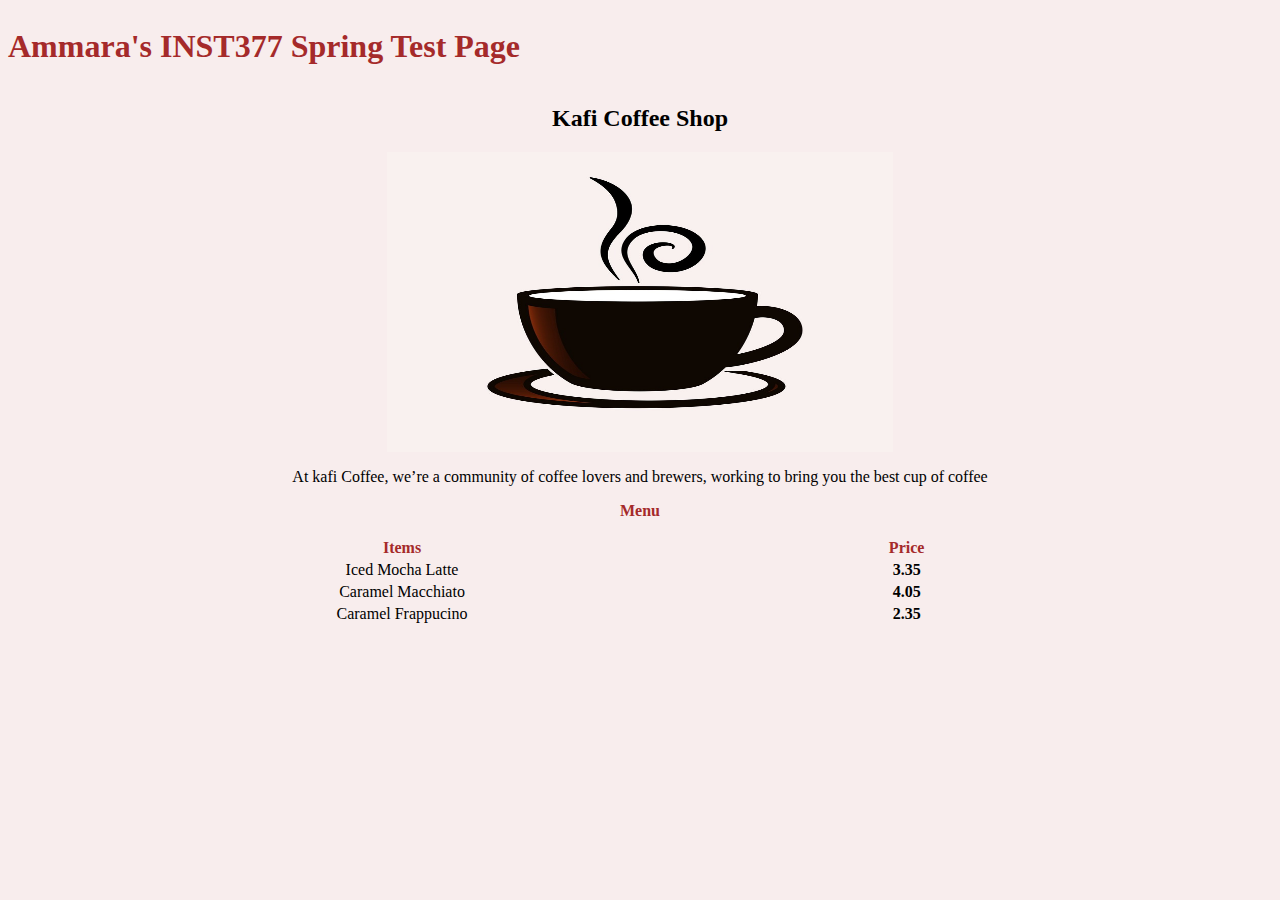
<file: index.html>
<!DOCTYPE html>
<html>
  <head>
    <link href="styles/style.css" rel="stylesheet">
    <meta charset="utf-8">
    <title>Ammara's INST377 Spring Test Page</title>
  </head>
  <body>
    <h1>Ammara's INST377 Spring Test Page</h1>
    <h2 style="text-align:center;" >Kafi Coffee Shop</h2>
    <img src="images/coffee-cup-icon.jpg" width="400" height="300" alt="coffee cup" class="center">
    <p class = "first" style="text-align:center;">At kafi Coffee, we’re a community of coffee lovers and brewers, working to bring you the best cup of coffee</p>
    <p class = "second" style="text-align:center;" ><strong > Menu</strong></p>
    
    <table  class = "tab1" style="width:80%">
      <tr>
        <th>Items</th>
        <th>Price</th>
        <tr style="text-align:center;">
          <td>Iced Mocha Latte</td>
          <td><strong>3.35</strong></td>
        </tr>
        <tr style="text-align:center;">
          <td>Caramel Macchiato</td>
          <td><strong>4.05</strong></td>
        
        </tr>
        <tr style="text-align:center;">
          <td>Caramel Frappucino</td>
          <td><strong>2.35</strong></td>
         
        </tr>



  </body>
</html>
</file>
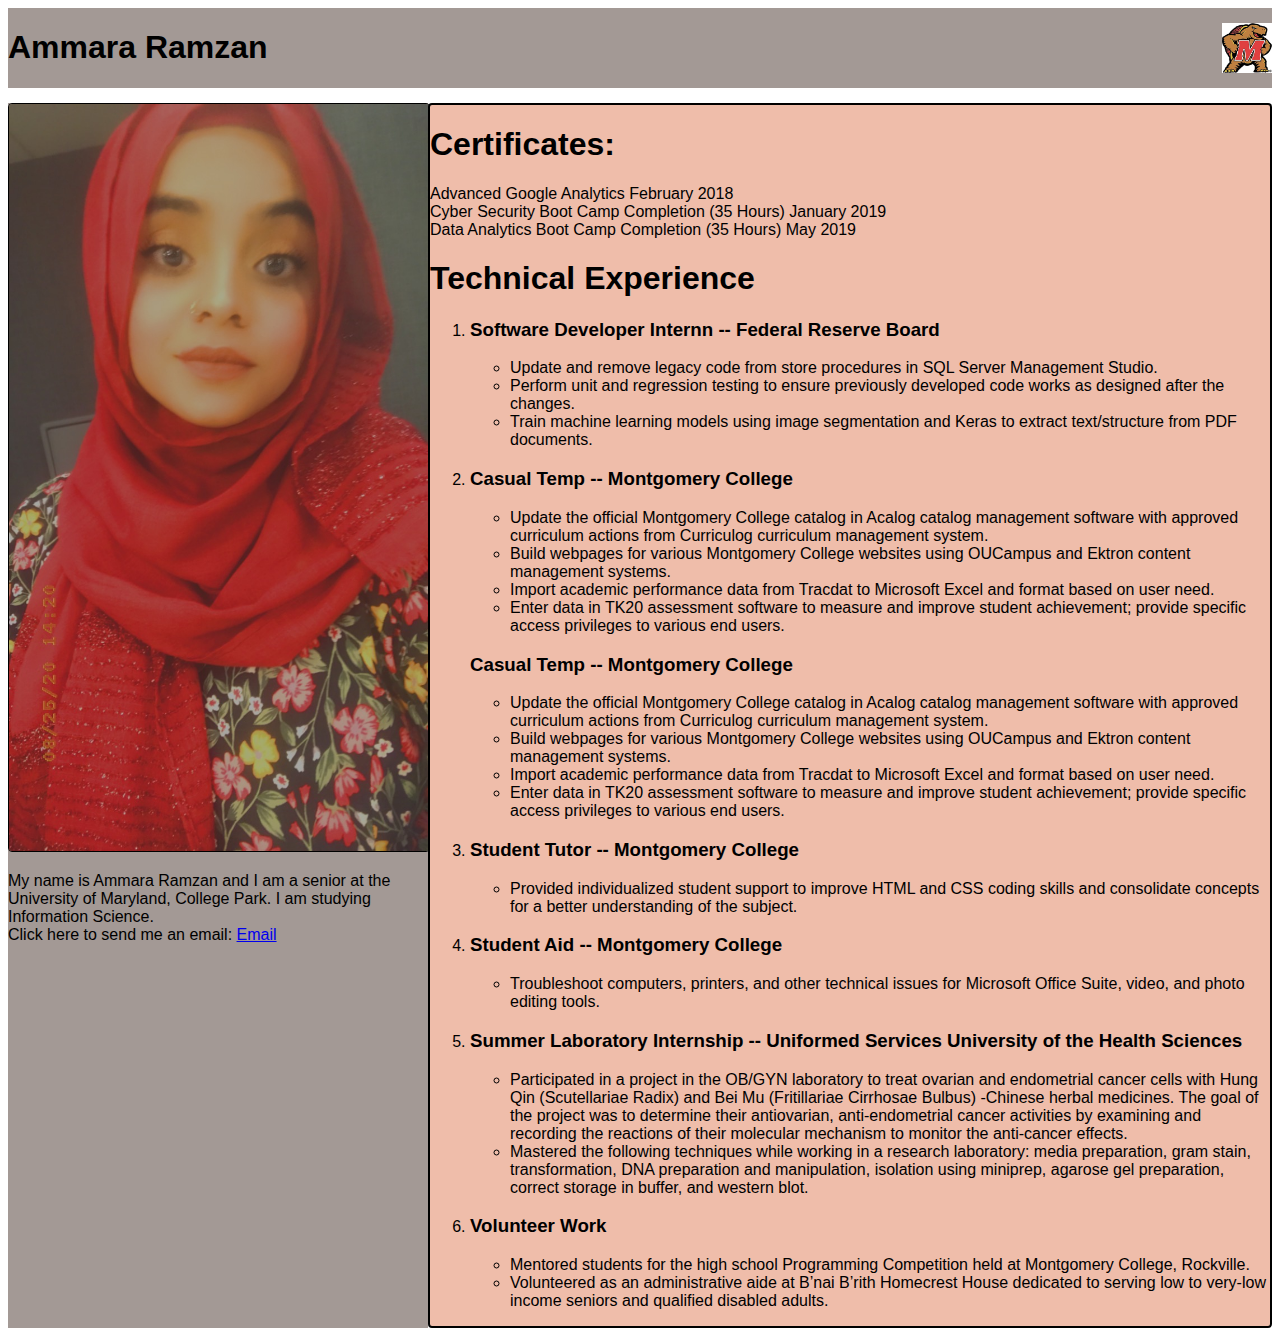
<file: Assignment_1/index.html>
<!DOCTYPE html> 
<html lang="en"> 
<html>
<head>
<title>Ammara Ramzan's Resume</title>
<link  href="styles.css" rel="stylesheet">
<link href="https://fonts.google.com/specimen/Alfa+Slab+One?category=Display" rel="stylesheet">
</head>
<body class = "body">
<div class="header">
<h1 class="name">Ammara Ramzan</h1>
<img src="testudo.jpg" width="50" height="50" class="testudo_logo">
</div>
<div class="container">
<div class="wrapper">
<div class="side_panel">
<img src="ammara-selfie.JPG"  class="selfie">
<p>My name is Ammara Ramzan and I am a senior at the University of Maryland, College Park. I am studying Information Science.<br>
 Click here to send me an email: <a href="mailto:ammara.ramzan1@gmail.com" title="email Homer">Email</a></a></p>
</div>

<div class="main_block"> 
    
<h1>Certificates:</h1>
<dl>
    <dt>Advanced Google Analytics February 2018</dt>
    <dt>Cyber Security Boot Camp Completion (35 Hours) January 2019</dt>
    <dt>Data Analytics Boot Camp Completion (35 Hours) May 2019</dt>
</dl>

<h1>Technical Experience</h1>
<ol>
<li>
<h3>Software Developer Internn -- Federal Reserve Board</h3>
<ul>
<li>Update and remove legacy code from store procedures in SQL Server Management Studio. </li>
<li> Perform unit and regression testing to ensure previously developed code works as designed after the changes.</li>
<li>Train machine learning models using image segmentation and Keras to extract text/structure from PDF documents. </li>
</ul>
</li>
<li>
<h3>Casual Temp -- Montgomery College</h3>
<ul>
<li>Update the official Montgomery College catalog in Acalog catalog management software with approved curriculum actions from
Curriculog curriculum management system.</li>
<li>Build webpages for various Montgomery College websites using OUCampus and Ektron content management systems.</li>
<li>Import academic performance data from Tracdat to Microsoft Excel and format based on user need.</li>
<li>Enter data in TK20 assessment software to measure and improve student achievement; provide specific access privileges to
various end users.</li>
</ul>
</li>
<h3>Casual Temp -- Montgomery College</h3>
<ul>
<li>Update the official Montgomery College catalog in Acalog catalog management software with approved curriculum actions from
Curriculog curriculum management system.</li>
<li>Build webpages for various Montgomery College websites using OUCampus and Ektron content management systems.</li>
<li>Import academic performance data from Tracdat to Microsoft Excel and format based on user need.</li>
<li>Enter data in TK20 assessment software to measure and improve student achievement; provide specific access privileges to
various end users.</li>
</ul>
</li>
<li>
<h3>Student Tutor -- Montgomery College</h3>
<ul>
<li>Provided individualized student support to improve HTML and CSS coding skills and consolidate concepts for a better
understanding of the subject.</li>
</ul>
</li>
<li>
<h3>Student Aid -- Montgomery College</h3>
<ul>
<li>Troubleshoot computers, printers, and other technical issues for Microsoft Office Suite, video, and photo editing tools.</li>
</ul>
</li>
<li>
<h3>Summer Laboratory Internship -- Uniformed Services University of the Health Sciences</h3>
<ul>
<li>Participated in a project in the OB/GYN laboratory to treat ovarian and endometrial cancer cells with Hung Qin (Scutellariae
Radix) and Bei Mu (Fritillariae Cirrhosae Bulbus) -Chinese herbal medicines. The goal of the project was to determine their antiovarian, anti-endometrial cancer activities by examining and recording the reactions of their molecular mechanism to monitor the
anti-cancer effects.</li>
<li>Mastered the following techniques while working in a research laboratory: media preparation, gram stain, transformation, DNA
preparation and manipulation, isolation using miniprep, agarose gel preparation, correct storage in buffer, and western blot.</li>
</ul>
</li>
<li>
<h3>Volunteer Work</h3>
<ul>
<li>Mentored students for the high school Programming Competition held at Montgomery College, Rockville.</li>
<li>Volunteered as an administrative aide at B’nai B’rith Homecrest House dedicated to serving low to very-low income seniors and
qualified disabled adults. </li>
</ul>
</li>
 

</ol>
</div>
</div>
</div>
</body>
</html>
</file>
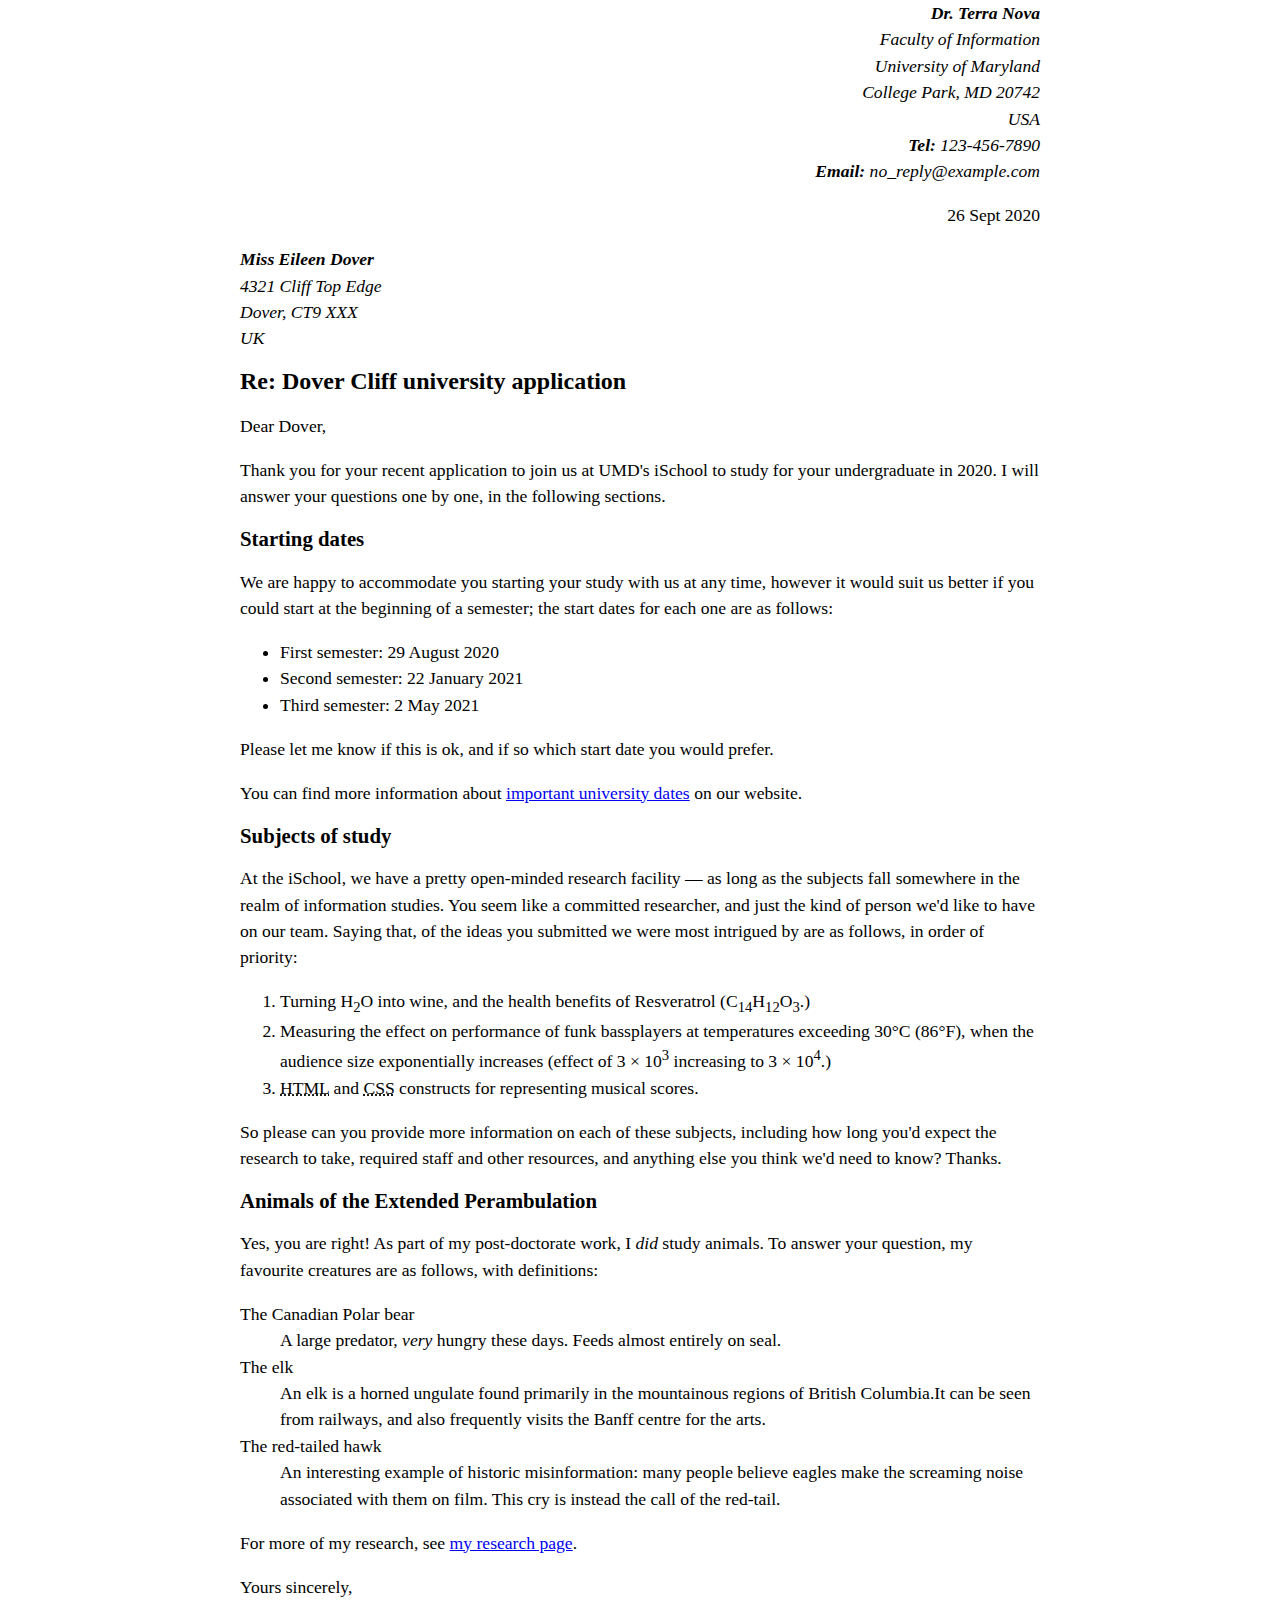
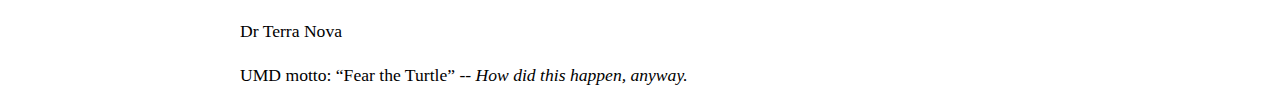
<file: Lab_2/index.html>
<!DOCTYPE html> 
<html> 
  
<head> 
    <meta charset="utf-8">
    <meta name="author" content="Dr. Eleanor Gaye">

    <link href="styles/style.css" rel="stylesheet">
    <title> 
        Lab_2 
    </title> 
  
</head> 
  
<body> 
    
<address class="sender-column">
<strong>Dr. Terra Nova</strong> 
   <br> Faculty of Information
   <br>University of Maryland
   <br>College Park, MD 20742
   <br> USA
   <br> <strong>Tel: </strong>123-456-7890
   <br>  <strong>Email:</strong> no_reply@example.com
     </address>
     <p class = "sender-column"><time datetime = "2020-09-20">26 Sept 2020</time></p>

     <address>
        <strong>Miss Eileen Dover</strong><br>
        4321 Cliff Top Edge<br>
        Dover, CT9 XXX<br>
        UK
      </address>

<h1>Re: Dover Cliff university application</h1>
<p>Dear Dover,</p>
<p>Thank you for your recent application to join us at UMD's iSchool to study for your undergraduate in 2020. I will answer your questions one by one, in the following sections.</p>

<h2>Starting dates</h2>
<p>We are happy to accommodate you starting your study with us at any time, however it would suit us better if you could start at the beginning of a semester; the start dates for each one are as follows:</p>
<ul>
<li>First semester: <time datetime = "2020-08-29">29 August 2020</time></li>
<li>Second semester: <time datetime = "2020-01-22">22 January 2021</time></li>
<li>Third semester: <time datetime = "2020-05-02">2 May 2021</time></li>
</ul>
<p>Please let me know if this is ok, and if so which start date you would prefer.</p>

<p>You can find more information about <a href="https://www.admissions.umd.edu/visit/calendar/">important university dates</a> on our website.</p>

<h2>Subjects of study</h2>
<p>At the iSchool, we have a pretty open-minded research facility — as long as the subjects fall somewhere in the realm of information studies. You seem like a committed researcher, and just the kind of person we'd like to have on our team. Saying that, of the ideas you submitted we were most intrigued by are as follows, in order of priority:</p>
<ol>
<li>Turning H<sub>2</sub>O into wine, and the health benefits of Resveratrol (C<sub>14</sub>H<sub>12</sub>O<sub>3</sub>.)</li>
<li>Measuring the effect on performance of funk bassplayers at temperatures exceeding 30°C (86°F), when the audience size exponentially increases (effect of 3 × 10<sup>3</sup> increasing to 3 × 10<sup>4</sup>.)</li>
<li><abbr title="HyperText Markup Language">HTML</abbr> and <abbr title="Cascading Style Sheets">CSS</abbr> constructs for representing musical scores.</li>
</ol>
<p>So please can you provide more information on each of these subjects, including how long you'd expect the research to take, required staff and other resources, and anything else you think we'd need to know? Thanks.</p>

<h2>Animals of the Extended Perambulation</h2>
<p>Yes, you are right! As part of my post-doctorate work, I <em>did</em> study animals. To answer your question, my favourite creatures are as follows, with definitions:</p>
<dl>
<dt>The Canadian Polar bear</dt>
<dd>A large predator, <em>very</em> hungry these days. Feeds almost entirely on seal.</dd>
<dt>The elk</dt>
<dd>An elk is a horned ungulate found primarily in the mountainous regions of British Columbia.It can be seen from railways, and also frequently visits the Banff centre for the arts.</dd>
<dt>The red-tailed hawk</dt>
<dd>An interesting example of historic misinformation: many people believe eagles make the screaming noise associated with them on film. This cry is instead the call of the red-tail.</dd>
</dl>

<p>For more of my research, see <a href="http://umd.edu">my research page</a>.</p>

<p>Yours sincerely,</p>

<p>Dr Terra Nova</p>

<p>UMD motto: <q>Fear the Turtle</q> -- <i>How did this happen, anyway.</i></p>

</body> 

</html>
</file>
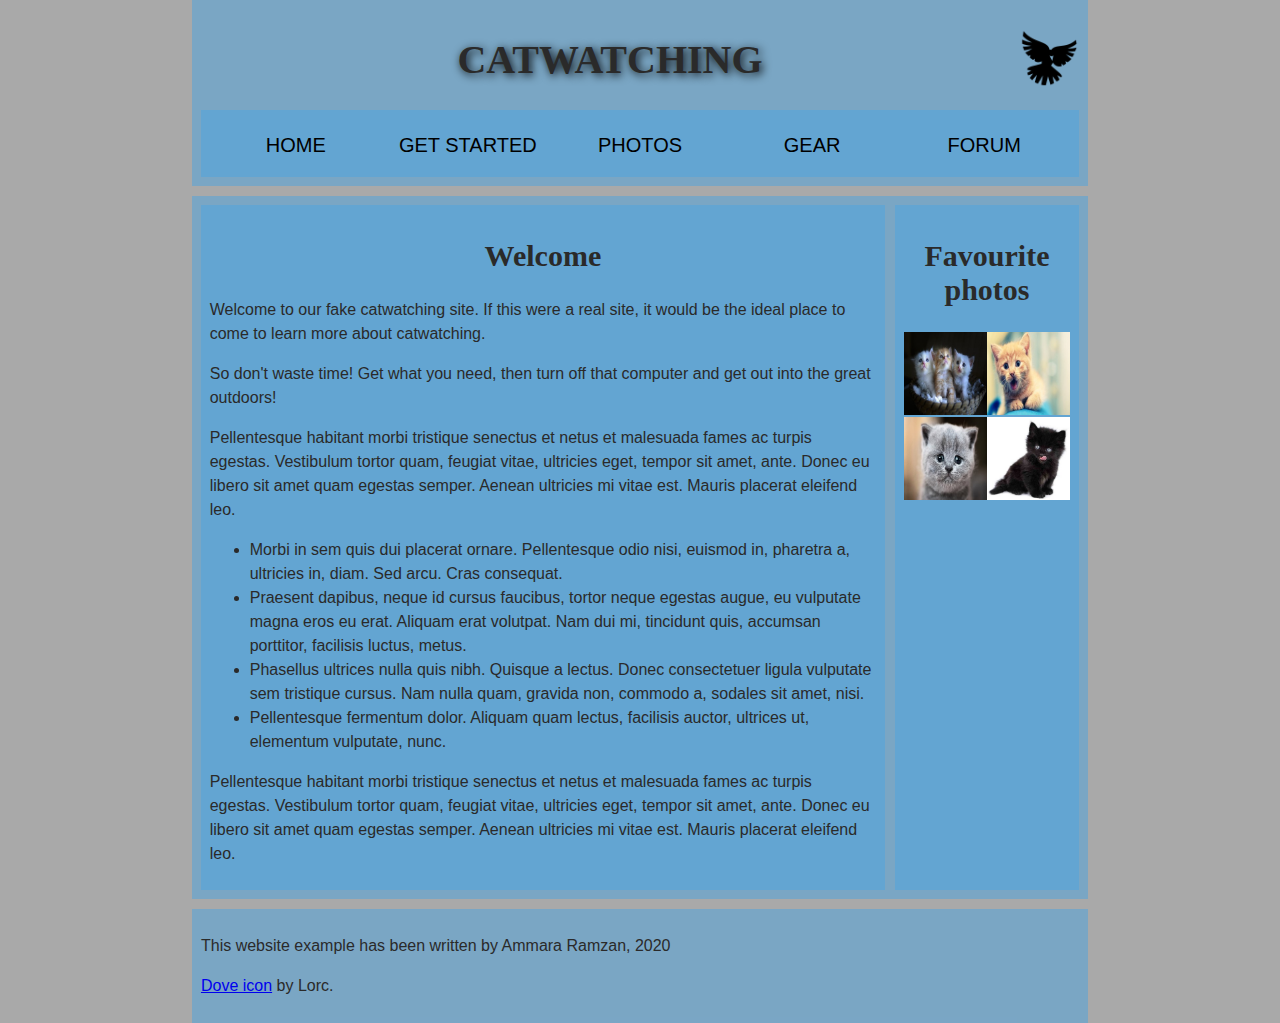
<file: Lab_3/index.html>
<!DOCTYPE html>
<html>
  <head>
    <link href="style.css" rel="stylesheet">
    <meta charset="utf-8">
    <title>Ammara's Lab_3</title>
    <link href="https://fonts.google.com/specimen/Cabin+Sketch?category=Display" rel="stylesheet">

    <!--[if lt IE 9]>
      <script src="//html5shiv.googlecode.com/svn/trunk/html5.js"></script>
    <![endif]-->
  </head>

  <body>
<header>
      <h1>Catwatching</h1>
      <img src="dove.png" alt="a simple dove logo">

<nav>
      <ul>
        <li><span>Home</span></li>
        <li><a href="#">Get started</a></li>
        <li><a href="#">Photos</a></li>
        <li><a href="#">Gear</a></li>
        <li><a href="#">Forum</a></li>
      </ul>
    </nav>
  </header>
<main>
  <article>
      <h2>Welcome</h2>

      <p>Welcome to our fake catwatching site. If this were a real site, it would be the ideal place to come to learn more about catwatching.</p>

      <p>So don't waste time! Get what you need, then turn off that computer and get out into the great outdoors!</p>

      <p>Pellentesque habitant morbi tristique senectus et netus et malesuada fames ac turpis egestas. Vestibulum tortor quam, feugiat vitae, ultricies eget, tempor sit amet, ante. Donec eu libero sit amet quam egestas semper. Aenean ultricies mi vitae est. Mauris placerat eleifend leo.</p>
      <ul>
        <li>Morbi in sem quis dui placerat ornare. Pellentesque odio nisi, euismod in, pharetra a, ultricies in, diam. Sed arcu. Cras consequat.</li>
        <li>Praesent dapibus, neque id cursus faucibus, tortor neque egestas augue, eu vulputate magna eros eu erat. Aliquam erat volutpat. Nam dui mi, tincidunt quis, accumsan porttitor, facilisis luctus, metus.</li>
        <li>Phasellus ultrices nulla quis nibh. Quisque a lectus. Donec consectetuer ligula vulputate sem tristique cursus. Nam nulla quam, gravida non, commodo a, sodales sit amet, nisi.</li>
        <li>Pellentesque fermentum dolor. Aliquam quam lectus, facilisis auctor, ultrices ut, elementum vulputate, nunc.</li>
     </ul>
      <p>Pellentesque habitant morbi tristique senectus et netus et malesuada fames ac turpis egestas. Vestibulum tortor quam, feugiat vitae, ultricies eget, tempor sit amet, ante. Donec eu libero sit amet quam egestas semper. Aenean ultricies mi vitae est. Mauris placerat eleifend leo.</p>
    </article>
    <aside>
      <h2>Favourite photos</h2>

      <a href="cats1.jpg"><img src="cats1-1.jpg" alt ="Kitten group"></a>
      <a href="cats2.jpg"><img src="cats2-1.jpg" alt="Cute grey cat"></a>
      <a href="cats3.jpg"><img src="cats3-1.jpg" alt="Sad grey kitten"></a>
      <a href="cats4.jpg"><img src="cats4-1.jpg"  alt="Black kitten with tongue out"></a>
    </aside>
  </main>
  <footer>
      <p>This website example has been written by Ammara Ramzan, 2020</p>

      <p><a href="http://game-icons.net/lorc/originals/dove.html">Dove icon</a> by Lorc.</p>
    </footer>
  </body>
</html>
</file>
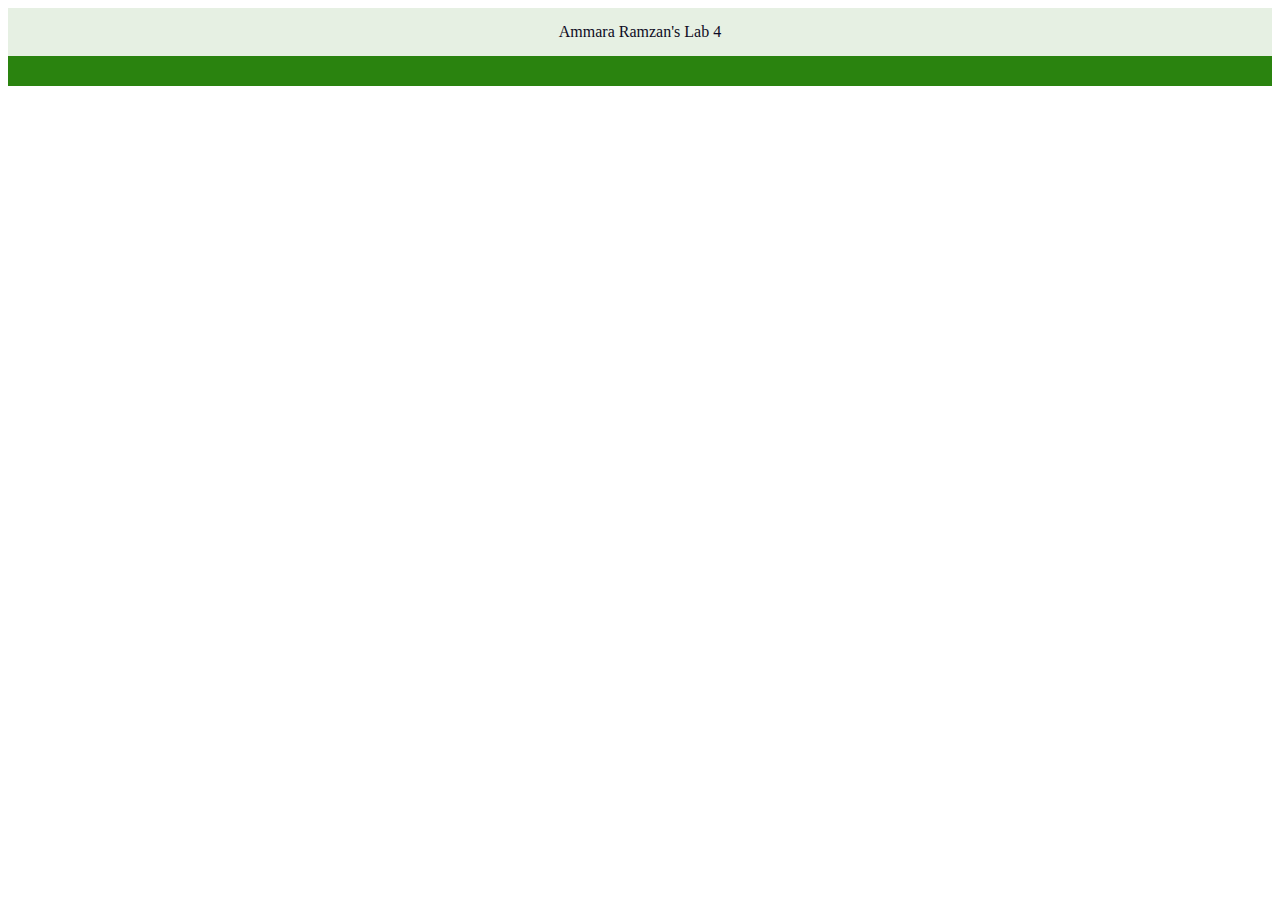
<file: Lab_4/index.html>
<!DOCTYPE html>
<html lang="en">
<head>
    <meta charset="UTF-8">
    <meta name="viewport" content="width=device-width, initial-scale=1.0">
    <title>Lab 4</title>
    <link rel="stylesheet" href="css/style.css">
</head>
<body>
    <div class="header">Change this using only Javascript</div>
    <div class="content"></div>
    <script src="js/scripts.js"></script>
</body>
</html>
</file>
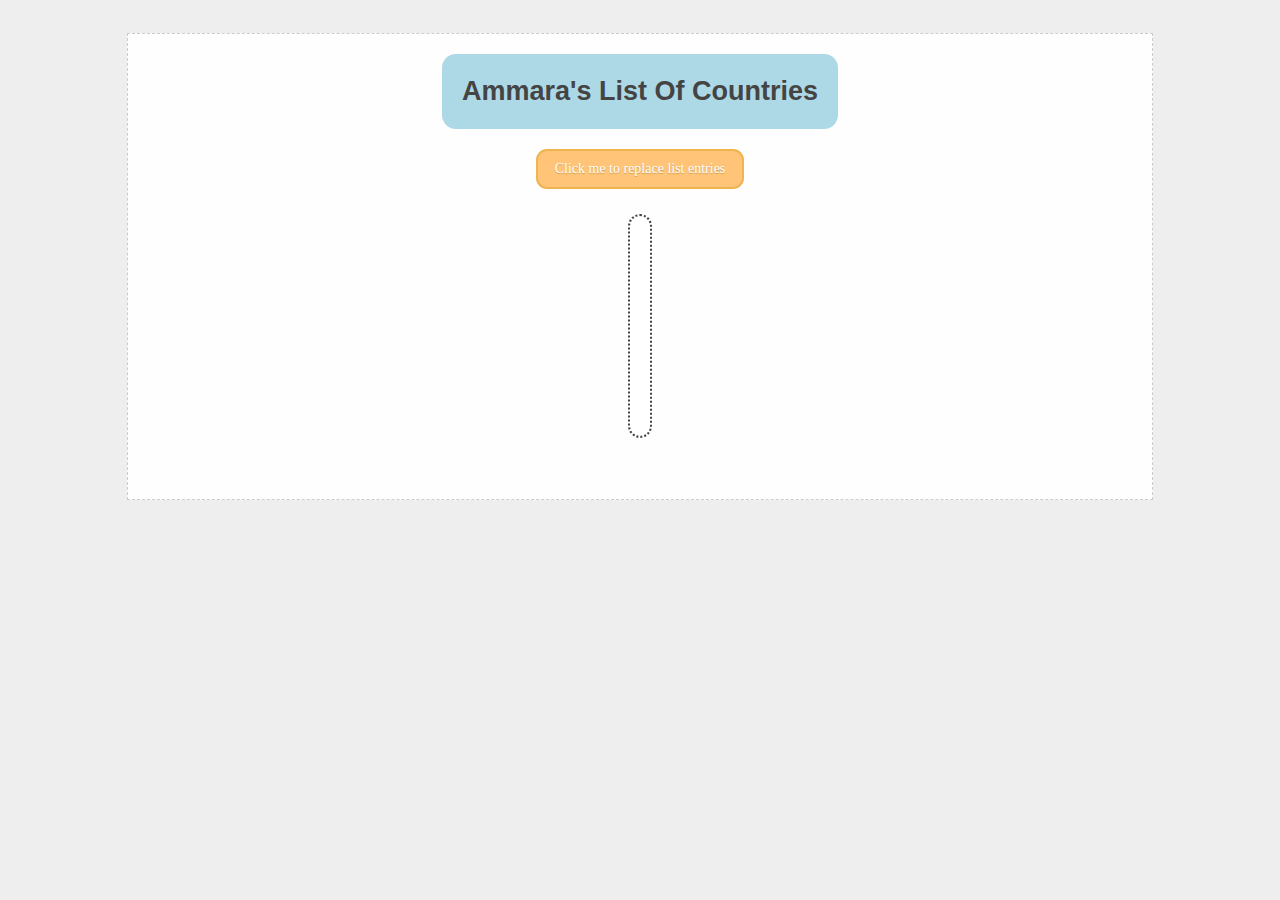
<file: Lab_5/index.html>
<!DOCTYPE html>
<html lang="en">
  <head>
    <meta charset="UTF-8" />
    <meta name="viewport" content="width=device-width, initial-scale=1.0" />
    <link rel="stylesheet" href="styles.css" />
    <title>Lab 5</title>
  </head>
  <body>
    <div class="container">
      <div class="wrapper">
        <div class="header">Ammara's List Of Countries</div>
        <button class="activate">Click me to replace list entries</button>
        <div class="content"></div>
        <ol class="countries"></ol>
      </div>
    </div>
    <script src="countries.js"></script>
  </body>
</html>
</file>
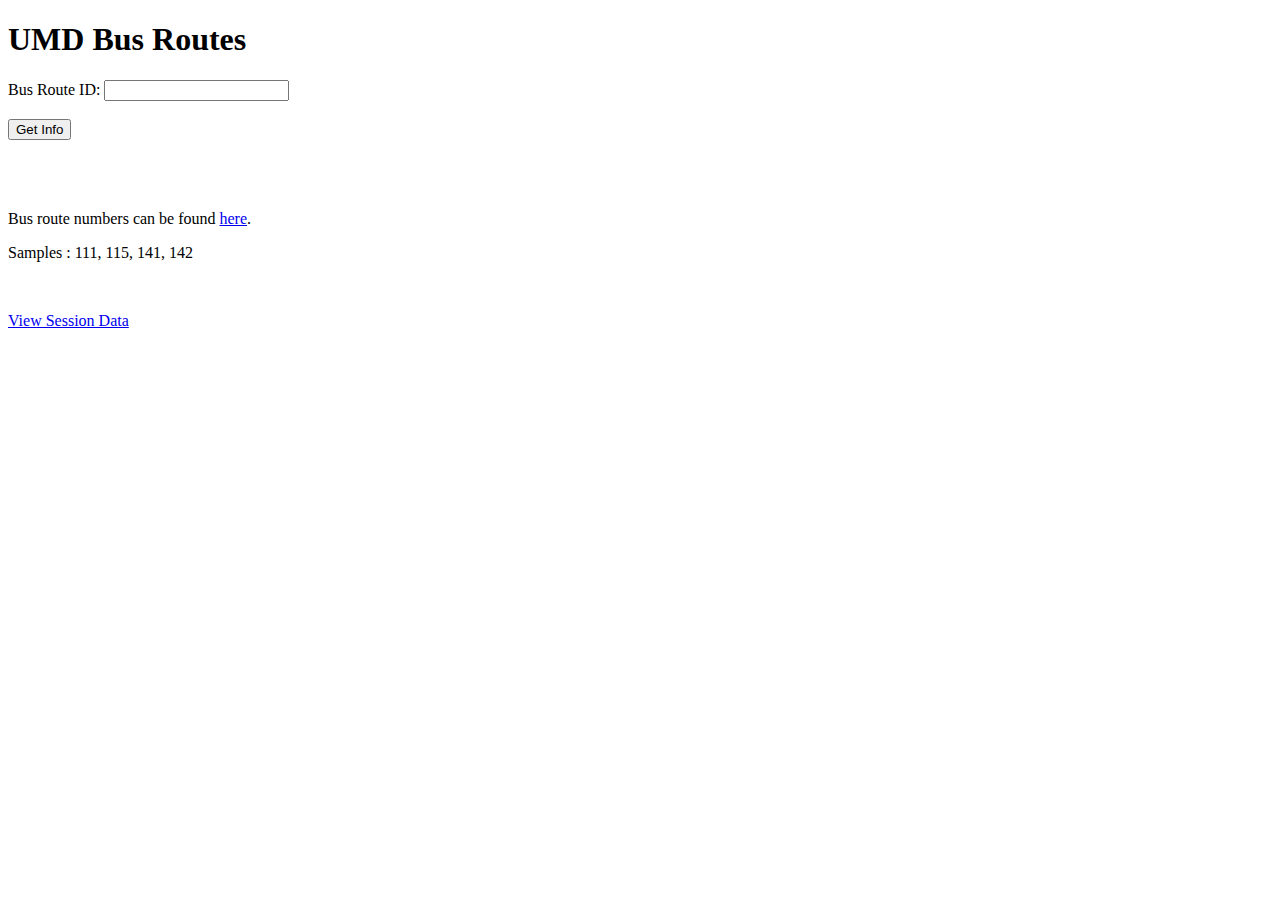
<file: Lab_7/index.html>
<!DOCTYPE html>
<html lang="en">
  <head>
    <meta charset="UTF-8" />
    <meta name="viewport" content="width=device-width, initial-scale=1.0" />
    <title>Lab 7</title>
    <script defer src="js/setSessionData.js"></script>
  </head>

  <body>
    <h1>UMD Bus Routes</h1>
    <label for="busroute">Bus Route ID:</label>
    <input type="text" id="busroute" name="busroute" /><br /><br />
    <button onclick="getBusRoute()">Get Info</button><br /><br />

    <div id="main"></div>
    <br /><br />

    <p>
      Bus route numbers can be found
      <a href="https://transportation.umd.edu/shuttle-um">here</a>.
    </p>
    <p>Samples : 111, 115, 141, 142</p>
    <br />
    <p><a href="GetSessionData.html">View Session Data</a></p>
  </body>
</html>
</file>
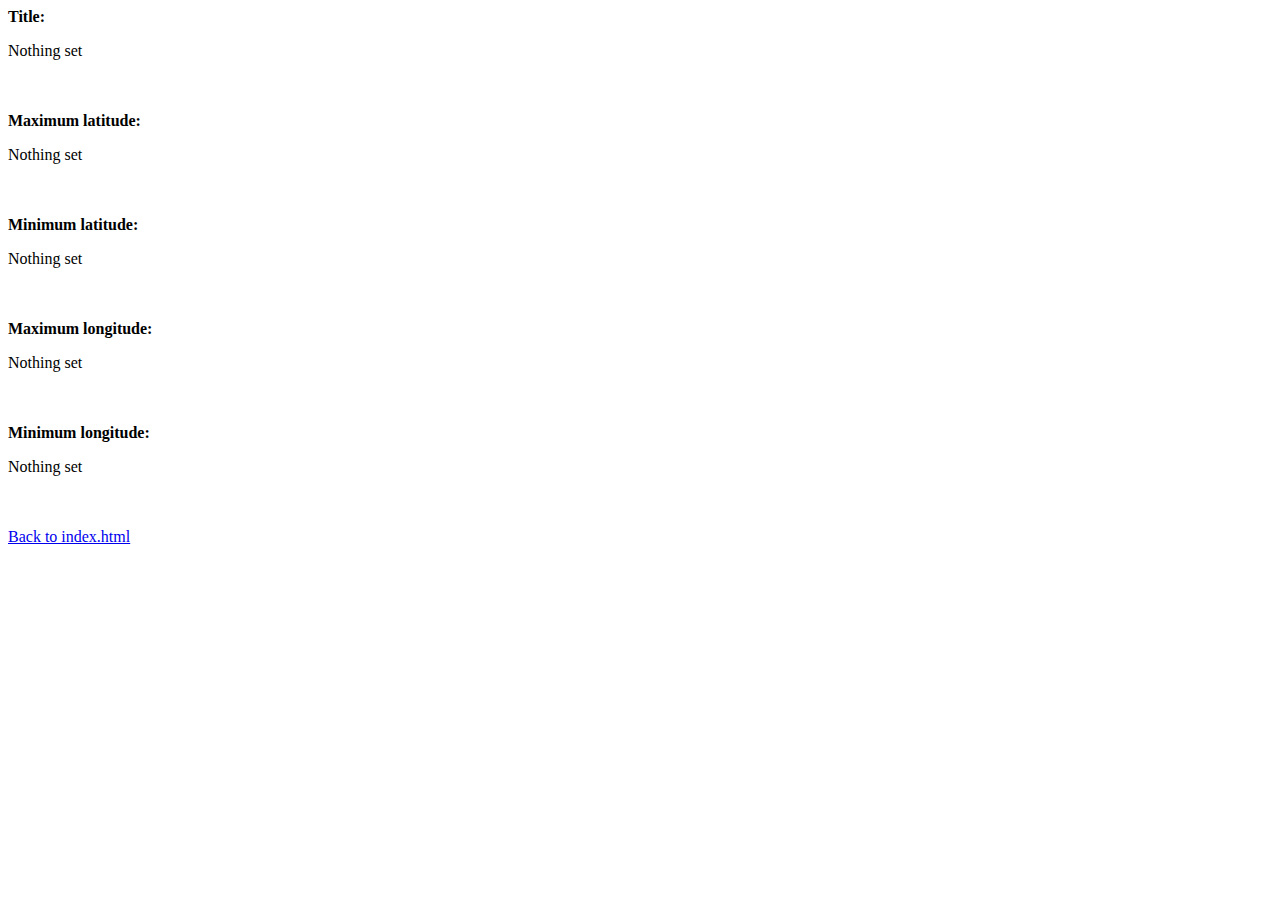
<file: Lab_7/GetSessionData.html>
<!DOCTYPE html>
<html lang="en">
  <head>
    <meta charset="UTF-8" />
    <meta name="viewport" content="width=device-width, initial-scale=1.0" />
    <title>Get Bus Route Info</title>
    <script defer src="js/getSessionData.js"></script>
  </head>
  <body>
    <b>Title: </b>
    <p id="title">Nothing set</p>
    <br /><br />
    <b>Maximum latitude: </b>
    <p id="lat_max">Nothing set</p>
    <br /><br />
    <b>Minimum latitude: </b>
    <p id="lat_min">Nothing set</p>
    <br /><br />
    <b>Maximum longitude:</b>
    <p id="lon_max">Nothing set</p>
    <br /><br />
    <b>Minimum longitude:</b>
    <p id="lon_min">Nothing set</p>
    <br /><br />
    <a href="index.html">Back to index.html</a>
  </body>
</html>
</file>
<file: styles/style.css>
h1 {
    margin: 0;
    padding: 20px 0;    
    color: brown;
  }
p, th {
  color: brown;

}
.center {
    display: block;
    margin-left: auto;
    margin-right: auto;
    width: 40%;
  }
  .first{
      color: black;
  }
  .second{
      color: brown;
  }
  td{
      color: black;
  }
  .tab { 
        
        display: block;
        margin-left: auto;
        margin-right: auto;
        width: 50%;

} 
body {
    background-color: rgb(248, 237, 237);
  }
  rgb(248, 237, 237)
</file>
<file: Assignment_1/styles.css>
.testudo_logo {
    margin-left: auto;
}

.header {
    align-items: center;
      width: 100%;
      display: flex;
      background-color: #A39995;
    }
.body{
    font-family: sans-serif;
}

.container {
    min-width: 960px;
    margin-top: 15px;

}

.wrapper {
    display: flex; 
    flex-wrap: nowrap;
   
}

.side_panel {
    flex-basis:33.33%; 
    background-color: #A39995;
}

.main_block {
    flex-basis:66.66%; 
    background-color: #EFBDAA;
    border-radius: 4px;
    border: 2px solid black;
}

.selfie {
    border-radius: 4px;
    border: 1px solid black;
    width: 100%;

}
</file>
<file: Lab_2/styles/style.css>
.sender-column{
    text-align: right;
}
body {
    max-width: 800px;
    margin: 0 auto;
  }

  h1 {
    font-size: 1.5em;
  }

  h2 {
    font-size: 1.3em;
  }

  p,ul,ol,dl,address {
    font-size: 1.1em;
  }

  p, li, dd, dt, address {
    line-height: 1.5;
  }
</file>
<file: Lab_3/style.css>
/* || General setup */

html, body {
  margin: 0;
  padding: 0;
}

html {
  font-size: 10px;
  background-color: #a9a9a9;
}

body {
  width: 70%;
  min-width: 800px;
  margin: 0 auto;
}

/* || typography */

h1, h2, h3 {
  font-family: 'fantasy', cursive;
  color: #2a2a2a;
}

p, input, li {
  font-family: 'Roboto Condensed', sans-serif;
  color: #2a2a2a;
}

h1 {
  font-size: 4rem;
  text-align: center;
  text-shadow: 2px 2px 10px black;
}

h2 {
  font-size: 3rem;
  text-align: center;
}

h3 {
  font-size: 2.2rem;
}

p, li {
  font-size: 1.6rem;
  line-height: 1.5;
}

/* || header layout */

header {
  margin-bottom: 10px;
  display: flex;
  flex-flow: row wrap;
}

body > * {
  background-color: red;
  padding: 1%;
}

main, header, nav, article, aside, footer, section {
  background-color: rgba(75, 164, 224, 0.5);
  padding: 1%;
}

h1 {
  flex: 5;
  text-transform: uppercase;
}

header img {
  display: block;
  height: 60px;
  padding-top: 20.15px;
}

nav {
  height: 50px;
  flex: 100%;
  display: flex;
}

nav ul {
  padding: 0;
  list-style-type: none;
  flex: 2;
  display: flex;
}

nav li {
  display: inline;
  text-align: center;
  flex: 1;
}

nav a, nav span {
  display: inline-block;
  font-size: 2rem;
  height: 3rem;
  line-height: 1.7;
  text-transform: uppercase;
  text-decoration: none;
  color: black;

}

/* || main layout */

main {
  display: flex;
}

article, section {
  flex: 4;
}

aside {
  flex: 1;
  margin-left: 10px;
  padding: 1%;
}

aside a {
  display: block;
  float: left;
  width: 50%;
}

aside img {
  max-width: 100%;
}

footer {
  margin-top: 10px;
}
</file>
<file: Lab_4/css/style.css>
.header { 
    display: flex;
    background-color: #e6f0e3;
    flex-direction: column; 
    justify-content: space-between;
    align-items: center;
    color: rgb(14, 11, 36);
    padding: 15px 32px;
    text-align: center;
    text-decoration: none;
    font-size: 16px;
  }
  .content { 
    display: flex;
    background-color: #2a830f;
    flex-direction: row; 
    justify-content: space-between;
    align-items: center;
    color: rgb(14, 11, 36);
    padding: 15px 32px;
    text-align: center;
    text-decoration: none;
    font-size: 16px;
  }
  .content1 { 
    display: flex;
    background-color: #4536cc;
    flex-direction: column; 
    justify-content: space-between;
    align-items: center;
    color: rgb(14, 11, 36);
    padding: 15px 32px;
    text-align: center;
    text-decoration: none;
    font-size: 16px;
  }
  .content2 { 
    display: flex;
    background-color: #cc5385;
    flex-direction: column; 
    justify-content: space-between;
    align-items: center;
    color: rgb(14, 11, 36);
    padding: 15px 32px;
    text-align: center;
    text-decoration: none;
    font-size: 16px;
  }
</file>
<file: Lab_5/styles.css>
/* Set document default styles for text */
body {
    line-height: 1.6;
    font-size: 18px;
    color: #444;
    padding: 0 10px;
    background: #eee;
  }
  
  h1,
  h2,
  h3 {
    line-height: 1.2;
  }
  
  /* End document default styles */
  .code {
    background-color: rgb(255, 231, 202);
    font-family: "Courier New", Courier, monospace;
    color: dimgrey;
  }
  
  .container {
    position: absolute;
    right: 0;
    left: 0;
    display: flex;
    justify-content: center;
    align-items: flex-start;
    font-family: Helvetica, Geneva, Tahoma, sans-serif;
  }
  
  .wrapper {
    min-height: 100%;
    display: flex;
    width: 80%;
    justify-content: flex-start;
    align-items: center;
    flex-wrap: wrap;
    flex-direction: column;
    background: #fefefe;
    border: 1px dashed #ccc;
    margin: 25px;
  }
  
  .wrapper div {
    border-radius: 14px;
  }
  
  .header {
    margin: 20px 50px;
    padding: 0 20px;
    min-height: 75px;
    background: lightblue;
    display: flex;
    align-items: center;
    justify-content: center;
    font-weight: bold;
    font-size: 1.5em;
    text-transform: capitalize;
    flex-wrap: nowrap;
  }
  
  .instructions {
    padding: 0 25px;
  }
  
  .content {
    background: #fff;
    border: 2px dotted #444;
    flex-grow: 2;
    flex: 0 0 200px;
    padding: 10px;
    overflow-wrap: break-word;
    margin: 25px 50px;
  }
  
  .activate {
    background-color: #ffc477;
    -moz-border-radius: 11px;
    -webkit-border-radius: 11px;
    border-radius: 11px;
    border: 2px solid #eeb44f;
    display: inline-block;
    cursor: pointer;
    color: #ffffff;
    font-family: Verdana;
    font-size: 14px;
    padding: 10px 17px;
    text-decoration: none;
    text-shadow: 0px 1px 1px #cc9f52;
  }
  
  .activate:hover {
    background-color: coral;
    border: 2px solid rgb(216, 91, 46);
  }
  
  .activate:active {
    position: relative;
    top: 1px;
  }
</file>
